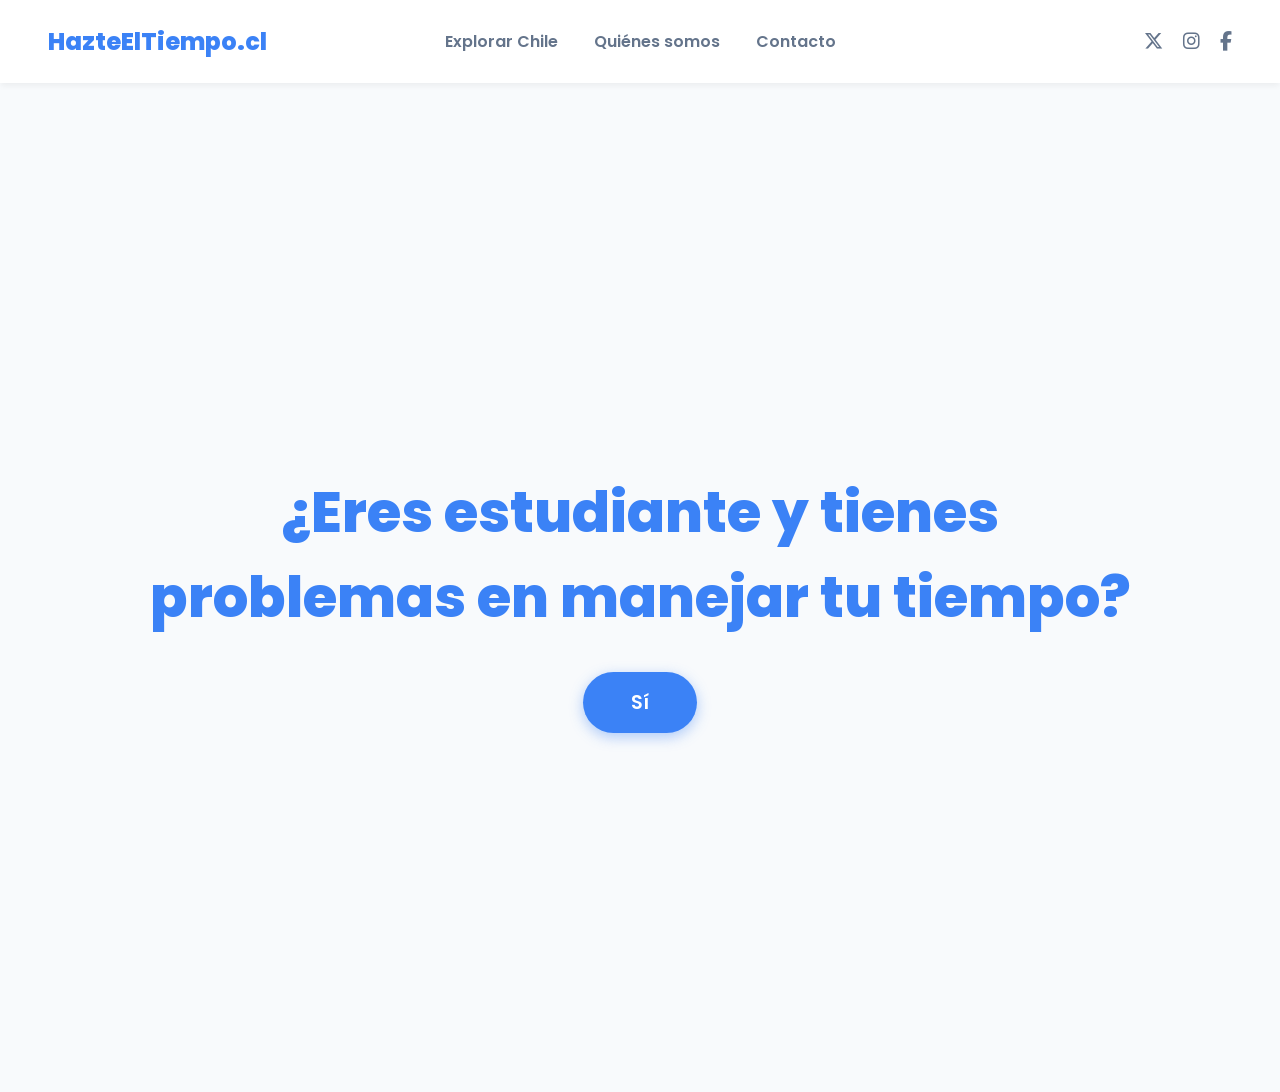
<file: respaldo/index.html>
<!DOCTYPE html>
<html lang="es">
<head>
    <meta charset="UTF-8">
    <meta name="viewport" content="width=device-width, initial-scale=1.0">
    <title>HazteElTiempo.cl</title>
    <link rel="stylesheet" href="style.css">
    <link href="https://fonts.googleapis.com/css2?family=Poppins:wght@400;600;800&display=swap" rel="stylesheet">
    <link rel="stylesheet" href="https://cdnjs.cloudflare.com/ajax/libs/font-awesome/6.4.0/css/all.min.css">
</head>
<body>

    <!-- Header -->
    <header class="header-principal">
        <div class="logo" id="logo-inicio">HazteElTiempo.cl</div>
        <nav class="navegacion">
            <a href="#" id="link-explorar">Explorar Chile</a>
            <a href="#">Quiénes somos</a>
            <a href="#">Contacto</a>
        </nav>
        <div class="redes">
            <a href="#"><i class="fa-brands fa-x-twitter"></i></a>
            <a href="#"><i class="fa-brands fa-instagram"></i></a>
            <a href="#"><i class="fa-brands fa-facebook-f"></i></a>
        </div>
    </header>

    <!-- Pantalla 1: Bienvenida -->
    <section id="pantalla-bienvenida" class="seccion-activa">
        <div class="contenedor centrado">
            <h1 class="titulo-principal">¿Eres estudiante y tienes problemas en manejar tu tiempo?</h1>
            <button id="btn-comenzar" class="boton-primario">Sí</button>
        </div>
    </section>

    <!-- Pantalla 2: Contexto -->
    <section id="pantalla-contexto" class="seccion-oculta">
        <div class="contenedor centrado">
            <h2>¿Sabías que...</h2>
            <p class="dato-impacto">un <span class="destacado">66.8%</span> de los jóvenes en Chile pasa más de 4 horas al día conectado a internet?</p>
            <p class="texto-secundario">¡Eso es más de 2 meses seguidos pegado a una pantalla al año!</p>
            
            <div class="tarjeta-info">
                <h3>Responde este breve test de solo <span class="resaltado">3 minutos</span></h3>
                <p>Te pediremos estimar tus horas diarias, nivel de cansancio y estado de ánimo. Tus datos son anónimos. Al finalizar, descubrirás maneras de mejorar tu organización y calidad de vida con datos reales.</p>
            </div>
            <button id="btn-ir-al-test" class="boton-primario">Empezar el test</button>
        </div>
    </section>

    <!-- Pantalla 3: El Test Completo -->
    <section id="pantalla-test" class="seccion-oculta">
        <div class="contenedor">
            
            <div class="progreso-test">
                <div class="circulo activo" id="dot-1">1</div>
                <div class="linea"></div>
                <div class="circulo" id="dot-2">2</div>
                <div class="linea"></div>
                <div class="circulo" id="dot-3">3</div>
            </div>

            <!-- Paso 1: Horas y Gráfico -->
            <div id="paso-1" class="paso-activo">
                <h2 class="centrado">¿Cuántas horas dedicas a cada actividad?</h2>
                <p id="alerta-horas" class="alerta oculta"><i class="fa-solid fa-triangle-exclamation"></i> ¡Llegaste al límite de 24 horas diarias!</p>
                
                <div class="layout-grafico-sliders">
                    <div class="columna-sliders">
                        <div class="grupo-slider">
                            <label style="color: var(--c-sueno)"><i class="fa-solid fa-moon"></i> Sueño: <span id="val-sueno">8</span>h</label>
                            <input type="range" id="horas-sueno" class="slider-tiempo slider-sueno" min="0" max="24" value="8" step="0.5">
                        </div>
                        <div class="grupo-slider">
                            <label style="color: var(--c-estudio)"><i class="fa-solid fa-book"></i> Clases/Estudio: <span id="val-estudio">6</span>h</label>
                            <input type="range" id="horas-estudio" class="slider-tiempo slider-estudio" min="0" max="24" value="6" step="0.5">
                        </div>
                        <div class="grupo-slider">
                            <label style="color: var(--c-trabajo)"><i class="fa-solid fa-briefcase"></i> Trabajo: <span id="val-trabajo">2</span>h</label>
                            <input type="range" id="horas-trabajo" class="slider-tiempo slider-trabajo" min="0" max="24" value="2" step="0.5">
                        </div>
                        <div class="grupo-slider">
                            <label style="color: var(--c-traslado)"><i class="fa-solid fa-bus"></i> Traslado: <span id="val-traslado">2</span>h</label>
                            <input type="range" id="horas-traslado" class="slider-tiempo slider-traslado" min="0" max="24" value="2" step="0.5">
                        </div>
                        <div class="grupo-slider">
                            <label style="color: var(--c-ocio)"><i class="fa-solid fa-gamepad"></i> Ocio/Descanso: <span id="val-ocio">2</span>h</label>
                            <input type="range" id="horas-ocio" class="slider-tiempo slider-ocio" min="0" max="24" value="2" step="0.5">
                        </div>
                        <div class="grupo-slider">
                            <label style="color: var(--c-salud)"><i class="fa-solid fa-heart-pulse"></i> Deporte/Salud: <span id="val-deporte">1</span>h</label>
                            <input type="range" id="horas-deporte" class="slider-tiempo slider-deporte" min="0" max="24" value="1" step="0.5">
                        </div>
                    </div>

                    <div class="columna-grafico">
                        <div id="reloj-dona" class="reloj-dona">
                            <div class="centro-dona">
                                <span id="total-horas-dona" class="numero-grande">20</span>
                                <span class="texto-chico">de 24h</span>
                            </div>
                        </div>
                    </div>
                </div>
                
                <button id="btn-paso-2" class="boton-secundario">Siguiente <i class="fa-solid fa-arrow-down"></i></button>
            </div>

            <!-- Paso 2: Estado de Ánimo -->
            <div id="paso-2" class="paso-oculto">
                <div class="espaciador-scroll"></div>
                <h2 class="centrado">¿Cuál suele ser tu estado de ánimo la mayoría del tiempo?</h2>
                <div class="contenedor-caritas">
                    <div class="carita" data-valor="1">😞</div>
                    <div class="carita" data-valor="2">😕</div>
                    <div class="carita" data-valor="3">😐</div>
                    <div class="carita" data-valor="4">🙂</div>
                    <div class="carita" data-valor="5">😄</div>
                </div>
                <button id="btn-paso-3" class="boton-secundario">Siguiente <i class="fa-solid fa-arrow-down"></i></button>
            </div>

            <!-- Paso 3: Batería -->
            <div id="paso-3" class="paso-oculto">
                <div class="espaciador-scroll"></div>
                <h2 class="centrado">¿Qué tan cansado sientes que terminas tu día?</h2>
                <p class="centrado">Llena la batería según tu energía sobrante (0% = Agotado, 100% = Lleno de energía)</p>
                
                <div class="contenedor-bateria">
                    <div class="bateria-cuerpo">
                        <div id="nivel-bateria" class="bateria-nivel"></div>
                    </div>
                    <div class="bateria-punta"></div>
                </div>
                <input type="range" id="slider-bateria" min="0" max="100" value="50" class="slider-bateria">
                
                <button id="btn-ver-resultados" class="boton-gigante">VER MIS RESULTADOS</button>
            </div>

        </div>
    </section>

    <!-- Pantalla 4: Carga -->
    <section id="pantalla-carga" class="seccion-oculta">
        <div class="contenedor centrado">
            <div class="spinner"></div>
            <h2 class="titulo-carga">Calculando tu panorama...</h2>
            <p id="frase-carga" class="frase-informativa">Analizando tu rutina frente a miles de estudiantes chilenos...</p>
        </div>
    </section>

    <!-- Pantalla 5: Resultados Globales -->
    <section id="pantalla-resultados" class="seccion-oculta">
        <div class="contenedor">
            <div class="resultado-global-box">
                <h2>Tu Calificación General</h2>
                <div class="nota-global" id="nota-final-global">5.2</div>
                <p class="texto-resultado" id="texto-diagnostico">En términos generales, tienes mucho por mejorar. Tu rutina actual no es sostenible a largo plazo.</p>
            </div>

            <h3 class="centrado" style="margin-top: 3rem;">Desglose por Áreas</h3>
            <p class="centrado texto-secundario">Pasa el ratón sobre cada tarjeta para entender por qué te dimos este puntaje.</p>
            
            <div class="grid-categorias">
                <!-- Tarjeta Sueño -->
                <div class="tarjeta-categoria" data-area="sueno" style="border-top: 5px solid var(--c-sueno);">
                    <div class="tarjeta-header">
                        <h4><i class="fa-solid fa-moon" style="color: var(--c-sueno)"></i> Descanso</h4>
                        <span class="nota-cat">4.0/10</span>
                    </div>
                    <div class="tarjeta-detalle">
                        <p>Dormir menos de 7 horas detiene la recuperación metabólica. Los datos de la ENS advierten que esta falta prolongada eleva el estrés y afecta la concentración.</p>
                    </div>
                </div>

                <!-- Tarjeta Estudio -->
                <div class="tarjeta-categoria" data-area="estudio" style="border-top: 5px solid var(--c-estudio);">
                    <div class="tarjeta-header">
                        <h4><i class="fa-solid fa-book" style="color: var(--c-estudio)"></i> Estudio</h4>
                        <span class="nota-cat">8.5/10</span>
                    </div>
                    <div class="tarjeta-detalle">
                        <p>Estás dentro del promedio saludable nacional (CASEN). Mantienes un volumen de estudio adecuado sin llegar a la sobrecarga extrema.</p>
                    </div>
                </div>

                <!-- Tarjeta Trabajo -->
                <div class="tarjeta-categoria" data-area="trabajo" style="border-top: 5px solid var(--c-trabajo);">
                    <div class="tarjeta-header">
                        <h4><i class="fa-solid fa-briefcase" style="color: var(--c-trabajo)"></i> Trabajo</h4>
                        <span class="nota-cat">6.0/10</span>
                    </div>
                    <div class="tarjeta-detalle">
                        <p>El trabajo remunerado quita horas críticas. Si bien aporta ingresos, debes vigilar que no erosione tus horas de descanso y salud mental.</p>
                    </div>
                </div>

                <!-- Tarjeta Traslado -->
                <div class="tarjeta-categoria" data-area="traslado" style="border-top: 5px solid var(--c-traslado);">
                    <div class="tarjeta-header">
                        <h4><i class="fa-solid fa-bus" style="color: var(--c-traslado)"></i> Traslado</h4>
                        <span class="nota-cat">5.0/10</span>
                    </div>
                    <div class="tarjeta-detalle">
                        <p>Pasas mucho tiempo viajando. Considera usar este tiempo como "Ocio activo" (escuchar música o podcasts) para reducir la percepción de pérdida de tiempo.</p>
                    </div>
                </div>

                <!-- Tarjeta Ocio -->
                <div class="tarjeta-categoria" data-area="ocio" style="border-top: 5px solid var(--c-ocio);">
                    <div class="tarjeta-header">
                        <h4><i class="fa-solid fa-gamepad" style="color: var(--c-ocio)"></i> Ocio</h4>
                        <span class="nota-cat">3.5/10</span>
                    </div>
                    <div class="tarjeta-detalle">
                        <p>Estás sacrificando tu tiempo personal. El ocio no es perder el tiempo, es una necesidad biológica para prevenir el Burnout académico.</p>
                    </div>
                </div>
                
                <!-- Tarjeta Deporte (Placeholder extra) -->
                <div class="tarjeta-categoria" data-area="deporte" style="border-top: 5px solid #ec4899;">
                    <div class="tarjeta-header">
                        <h4><i class="fa-solid fa-heart-pulse" style="color: #ec4899"></i> Deporte/Salud</h4>
                        <span class="nota-cat">2.0/10</span>
                    </div>
                    <div class="tarjeta-detalle">
                        <p>Tu nivel de actividad física es nulo. Según datos médicos, moverte al menos 20 minutos al día es el mejor protector natural contra la depresión.</p>
                    </div>
                </div>
            </div>

            <!-- Un día que te alcanza: recorrido ilustrado con scroll -->
            <div class="dia-intro">
                <h2>Un día que te alcanza</h2>
                <p>Baja para recorrer un día completo de un estudiante, de la mañana a la madrugada. A la izquierda, lo que te quita tiempo y energía; a la derecha, lo que te lo devuelve.</p>
                <div class="dia-flecha"><i class="fa-solid fa-chevron-down"></i></div>
            </div>

            <div id="dia-scroll" class="dia-scroll">
                <div class="dia-escenario">
                    <div class="dia-divisor" aria-hidden="true"></div>

                    <span class="dia-pill mal"><i class="fa-solid fa-xmark"></i> Mal hábito</span>
                    <span class="dia-pill bien"><i class="fa-solid fa-check"></i> Buen hábito</span>

                    <article id="dia-tarjeta" class="dia-tarjeta">
                        <button type="button" id="dia-plegar" class="dia-plegar" aria-expanded="true" aria-label="Plegar o desplegar la información">
                            <i class="fa-solid fa-chevron-up"></i>
                        </button>
                        <div class="dia-resumen">
                            <div id="dia-hora" class="dia-hora">23:00</div>
                            <h3 id="dia-titulo" class="dia-titulo">Antes de dormir</h3>
                            <div id="dia-dato" class="dia-dato">+59%</div>
                            <p id="dia-texto" class="dia-texto"></p>
                            <div id="dia-barras" class="dia-barras"></div>
                            <span id="dia-ejemplo" class="dia-ejemplo">Dato de ejemplo</span>
                        </div>
                        <div class="dia-detalle">
                            <div class="dia-columnas">
                                <div class="dia-col">
                                    <span class="dia-sello mal"><i class="fa-solid fa-xmark"></i></span>
                                    <h4 id="dia-mal-titulo"></h4>
                                    <ul id="dia-mal-lista"></ul>
                                </div>
                                <div class="dia-col">
                                    <span class="dia-sello bien"><i class="fa-solid fa-check"></i></span>
                                    <h4 id="dia-bien-titulo"></h4>
                                    <ul id="dia-bien-lista"></ul>
                                </div>
                            </div>
                            <p id="dia-fuente" class="dia-fuente"></p>
                        </div>
                    </article>

                    <nav id="dia-linea" class="dia-linea" aria-label="Momentos del día">
                        <div class="dia-linea-extremo"><i class="fa-solid fa-sun"></i><span>Mañana</span></div>
                        <ol id="dia-puntos"></ol>
                        <div class="dia-linea-extremo"><i class="fa-solid fa-moon"></i><span>Madrugada</span></div>
                    </nav>

                    <div id="dia-sigue" class="dia-sigue"><i class="fa-solid fa-chevron-down"></i><span>Sigue bajando</span></div>
                </div>

                <!-- Ilustraciones de fondo: una pantalla por momento, se recorren con el scroll -->
                <div id="dia-fondos" class="dia-fondos"></div>
            </div>

    <div class="cta-guia centrado">
                <h2 style="font-size: 3rem; margin-top: 4rem;">¿Y qué puedo hacer?</h2>
                <button id="btn-descubrelo" class="boton-gigante">Descúbrelo</button>
            </div>
        </div>
    </section>
<!-- Pantalla 6: Guía y Simulador -->
    <section id="pantalla-guia" class="seccion-oculta">
        <div class="contenedor">
            <h2 class="titulo-principal centrado">Tu Plan de Acción</h2>
            <p class="centrado texto-secundario">Pequeños ajustes pueden generar grandes cambios. Activa los interruptores para simular cómo mejoraría tu día.</p>

            <!-- Simulador Interactivo -->
            <div class="simulador-box">
                <div class="columna-interruptores">
                    
                    <div class="interruptor-item">
                        <div class="texto-interruptor">
                            <h4><i class="fa-solid fa-moon"></i> Duerme 1 hora más</h4>
                            <p>Restando 1h de pantalla en la noche.</p>
                        </div>
                        <label class="switch">
                            <input type="checkbox" id="toggle-sueno" class="toggle-mejora">
                            <span class="slider round"></span>
                        </label>
                    </div>

                    <div class="interruptor-item">
                        <div class="texto-interruptor">
                            <h4><i class="fa-solid fa-heart-pulse"></i> 20 min de caminata</h4>
                            <p>Usar parte del traslado o tiempo libre.</p>
                        </div>
                        <label class="switch">
                            <input type="checkbox" id="toggle-deporte" class="toggle-mejora">
                            <span class="slider round"></span>
                        </label>
                    </div>

                    <div class="interruptor-item">
                        <div class="texto-interruptor">
                            <h4><i class="fa-solid fa-book-open"></i> Bloques Pomodoro</h4>
                            <p>Estudio más eficiente, libera 30 min de ocio.</p>
                        </div>
                        <label class="switch">
                            <input type="checkbox" id="toggle-estudio" class="toggle-mejora">
                            <span class="slider round"></span>
                        </label>
                    </div>

                </div>

                <div class="columna-barras">
                    <h3>Impacto en tu Día</h3>
                    
                    <div class="barra-label">Tu día actual</div>
                    <div class="barra-apilada" id="barra-actual">
                        <!-- Se llena con JS -->
                    </div>

                    <div class="barra-label">Tu día proyectado</div>
                    <div class="barra-apilada" id="barra-proyectada">
                        <!-- Se llena con JS -->
                    </div>

                    <div class="caja-puntaje-proyectado">
                        Tu puntaje subiría a: <br>
                        <span id="nota-proyectada">5.2</span>
                    </div>
                </div>
            </div>

            <!-- Profundización y Recursos -->
            <div class="seccion-recursos">
                <h3 class="centrado">Herramientas para lograrlo</h3>
                <div class="grid-categorias">
                    
                    <div class="tarjeta-recurso">
                        <i class="fa-solid fa-podcast icono-recurso"></i>
                        <h4>Podcast: Hábitos Atómicos</h4>
                        <p>Aprende cómo pequeñas mejoras del 1% diario transforman tu vida sin requerir motivación extrema.</p>
                        <a href="#" class="link-recurso">Escuchar en Spotify <i class="fa-solid fa-external-link"></i></a>
                    </div>

                    <div class="tarjeta-recurso">
                        <i class="fa-brands fa-youtube icono-recurso"></i>
                        <h4>Técnica Pomodoro</h4>
                        <p>Un video de 5 minutos que explica cómo estudiar en bloques de 25 minutos para evitar la fatiga mental.</p>
                        <a href="#" class="link-recurso">Ver tutorial <i class="fa-solid fa-external-link"></i></a>
                    </div>

                    <div class="tarjeta-recurso">
                        <i class="fa-solid fa-brain icono-recurso"></i>
                        <h4>Salud Responde</h4>
                        <p>Si sientes que el agobio te supera, no estás solo. Habla gratis con profesionales de la salud mental.</p>
                        <a href="#" class="link-recurso">Visitar web oficial <i class="fa-solid fa-external-link"></i></a>
                    </div>

                </div>
            </div>

            <!-- Mensaje Motivacional y Footer -->
            <div class="mensaje-final centrado">
                <h3><i class="fa-solid fa-seedling"></i> Tu salud es tu recurso más valioso</h3>
                <p>Priorizar tu descanso no es perder el tiempo, es afilar el hacha. Comparte esta herramienta con ese amigo o amiga que sabes que necesita un respiro.</p>
                
                <div class="botones-compartir">
                    <button class="btn-share ws"><i class="fa-brands fa-whatsapp"></i> Compartir</button>
                    <button class="btn-share ig"><i class="fa-brands fa-instagram"></i> Etiquetar</button>
                </div>
            </div>

            <button id="btn-reiniciar" class="boton-secundario" style="margin: 4rem auto 2rem auto;">
                <i class="fa-solid fa-rotate-right"></i> Volver a hacer el test
            </button>

        </div>
    </section>

    <!-- Pantalla Explorar Chile -->
    <section id="pantalla-explorar" class="seccion-oculta">
        <div class="contenedor contenedor-explorar">
            <div class="centrado encabezado-explorar">
                <h2>¿Cómo viven los estudiantes en tu región?</h2>
                <p class="texto-secundario">Elige un tema y pincha una región del mapa</p>
                <div class="temas-explorar">
                    <button type="button" class="tema-btn activo" data-tema="sueno"><i class="fa-solid fa-moon"></i> Duermen poco</button>
                    <button type="button" class="tema-btn" data-tema="deporte"><i class="fa-solid fa-heart-pulse"></i> Hacen deporte</button>
                    <button type="button" class="tema-btn" data-tema="trabaja"><i class="fa-solid fa-briefcase"></i> Estudian y trabajan</button>
                    <button type="button" class="tema-btn" data-tema="solo"><i class="fa-solid fa-house-user"></i> Viven solos</button>
                </div>
            </div>

            <div class="layout-explorar">
                <!-- Lista de regiones -->
                <div class="lista-regiones">
                    <ul>
                    <li><button type="button" class="item-region" data-region="15"><span class="muestra-color"></span>Arica y Parinacota</button></li>
                    <li><button type="button" class="item-region" data-region="1"><span class="muestra-color"></span>Tarapacá</button></li>
                    <li><button type="button" class="item-region" data-region="2"><span class="muestra-color"></span>Antofagasta</button></li>
                    <li><button type="button" class="item-region" data-region="3"><span class="muestra-color"></span>Atacama</button></li>
                    <li><button type="button" class="item-region" data-region="4"><span class="muestra-color"></span>Coquimbo</button></li>
                    <li><button type="button" class="item-region" data-region="5"><span class="muestra-color"></span>Valparaíso</button></li>
                    <li><button type="button" class="item-region" data-region="13"><span class="muestra-color"></span>Metropolitana</button></li>
                    <li><button type="button" class="item-region" data-region="6"><span class="muestra-color"></span>O'Higgins</button></li>
                    <li><button type="button" class="item-region" data-region="7"><span class="muestra-color"></span>Maule</button></li>
                    <li><button type="button" class="item-region" data-region="16"><span class="muestra-color"></span>Ñuble</button></li>
                    <li><button type="button" class="item-region" data-region="8"><span class="muestra-color"></span>Biobío</button></li>
                    <li><button type="button" class="item-region" data-region="9"><span class="muestra-color"></span>La Araucanía</button></li>
                    <li><button type="button" class="item-region" data-region="14"><span class="muestra-color"></span>Los Ríos</button></li>
                    <li><button type="button" class="item-region" data-region="10"><span class="muestra-color"></span>Los Lagos</button></li>
                    <li><button type="button" class="item-region" data-region="11"><span class="muestra-color"></span>Aysén</button></li>
                    <li><button type="button" class="item-region" data-region="12"><span class="muestra-color"></span>Magallanes</button></li>
                    </ul>
                </div>

                <!-- Mapa -->
                <div class="columna-mapa">
                    <svg id="mapa-chile" viewBox="56 0 148 760" aria-label="Mapa de Chile por regiones">
                        <path class="region-mapa" data-region="15" tabindex="0" role="button" aria-label="Arica y Parinacota" d="M162,32.7L162.1,33.6L159.4,35.6L158,35.4L154.4,34L145.2,34.4L138.5,37.9L138.7,36.3L137,29.3L138.1,22.5L137.8,19.8L141,20L144,19L146.4,17.1L148.4,13.5L147.2,8.7L147.7,6.8L150.1,7.1L153.8,6L156.3,8.5L157.3,13.2L161.5,15.1L159.8,17.1L161.3,18.4L161.6,22.3L164,31.5L163.3,32.4Z"/>
                        <path class="region-mapa" data-region="1" tabindex="0" role="button" aria-label="Tarapacá" d="M138.5,37.9L145.2,34.4L154.4,34L158,35.4L159.4,35.6L162.1,33.6L162,32.7L163.3,32.4L169.3,39.1L173.3,41.9L167.8,48.2L170.9,50.4L170.1,54.4L167.5,56L166.8,62.4L172.3,66.1L170.2,67.8L170.1,70.7L171.4,72.1L170.4,74.4L164.4,78.7L156,80.8L151.6,85.3L149.5,82L147.7,81.1L146.7,81.5L144.9,81.5L142.5,81.3L142.2,78.8L140.2,73.3L141.1,71.6L140.1,68.8L140.1,60.3L141.2,59L141.3,53.1L140.8,47.7L139.9,43.2L138.4,39.5Z"/>
                        <path class="region-mapa" data-region="2" tabindex="0" role="button" aria-label="Antofagasta" d="M142.5,81.3L144.9,81.5L146.7,81.5L147.7,81.1L149.5,82L151.6,85.3L156,80.8L164.4,78.7L170.4,74.4L171.4,72.1L172.7,71.9L176.9,79.2L176.7,85.2L178.9,88.5L178.6,92.7L180.5,94.1L180.8,100.6L182.7,104.6L181.8,105.5L181.7,109.5L183.2,110.5L187.4,110.9L194.5,109.4L197.8,113.2L191.3,133.5L174.5,140.2L171.9,142L168.6,148L171,150.2L172.5,154.3L169.5,155.3L168.4,157.8L166.8,158L166.4,159.2L166.1,159.3L165.3,159.6L164.2,159.6L160.9,159.3L160.7,161.8L159.1,163.4L159.5,166.2L158.8,167.6L156.8,168.5L156.1,168.8L153.8,169.1L151.4,170.5L144.4,169.3L141.4,170.7L137.4,169.3L131.9,172.5L131.1,172.6L131.6,171.2L129.7,167.9L131.5,164.3L131.3,162.1L134.8,159.1L135.1,155.4L133.8,153.6L134.6,151.5L132.6,146.4L133.4,136.8L134,135.4L133.6,129.2L136,124.3L134.5,121.5L132.3,122.2L132.7,113.9L135.9,113.9L137.9,110.5L137.5,108.4L139.1,95.9L140.7,89.6L140.6,85.7Z"/>
                        <path class="region-mapa" data-region="3" tabindex="0" role="button" aria-label="Atacama" d="M131.1,172.6L131.9,172.5L137.4,169.3L141.4,170.7L144.4,169.3L151.4,170.5L153.8,169.1L156.1,168.8L156.8,168.5L158.8,167.6L159.5,166.2L159.1,163.4L160.7,161.8L160.9,159.3L164.2,159.6L165.3,159.6L166.1,159.3L166.4,159.2L166.8,158L168.4,157.8L168,160.8L169.9,165.9L171.4,175.3L168.2,177.4L167.6,181.4L173.2,189.9L169.2,194L164,193.3L162.9,194.5L162,199.2L159.1,203.5L157.7,209.1L155.7,210.3L154.5,213.5L151.9,214.5L148.3,220.8L147,224.3L147.6,226.1L146.3,228.6L145.9,233.1L143.1,234.3L141.9,237L143,240.4L139.3,240.9L137.1,237.9L134.3,238L134.2,235.2L132.8,231.4L129.8,231.6L128.5,233.2L125.5,233.9L124.9,236.7L121.9,236.1L121.6,234.1L117.9,234.1L116,228.8L118.5,226.4L120.2,223.2L122.4,215.3L121.9,212.8L123.7,206.4L126.8,203.3L127,200.6L125.6,198.4L125.5,194.4L128.8,190.9L128,188.6L130.7,182.6L130.4,179Z"/>
                        <path class="region-mapa" data-region="4" tabindex="0" role="button" aria-label="Coquimbo" d="M117.9,234.1L121.6,234.1L121.9,236.1L124.9,236.7L125.5,233.9L128.5,233.2L129.8,231.6L132.8,231.4L134.2,235.2L134.3,238L137.1,237.9L139.3,240.9L143,240.4L143.2,243.5L144.3,244.9L143.6,250.7L145.4,253.2L144,254.6L143.8,257.2L138.7,259.9L136.5,268.5L136.5,270.8L135.1,273.2L133.1,273.6L132.3,281.7L134,283.7L134.1,286.5L137.1,287.3L138.3,288.8L136.9,290.6L136.4,295L135.8,294.6L134.8,295.2L134.1,293L131,292.3L130.8,290.7L130.2,290.8L129.4,290L129.4,290L126.2,291.2L125.9,290.5L124.4,290.2L124.5,290.7L124.5,291L124.5,291.1L122.4,292.8L122.2,292.9L121.3,292.1L119.4,293.6L116.7,293.2L116,293.1L116.6,285.1L115.3,281.6L115.5,279.8L113.8,273.2L114.1,269.4L112.9,264.3L113.5,257L116.6,255.5L120,249.2L119.1,245.3L119.9,239.3L119.4,237.3L117,235.4Z"/>
                        <path class="region-mapa" data-region="5" tabindex="0" role="button" aria-label="Valparaíso" d="M116,293.1L116.7,293.2L119.4,293.6L121.3,292.1L122.2,292.9L122.4,292.8L124.5,291.1L124.5,291L124.5,290.7L124.4,290.2L125.9,290.5L126.2,291.2L129.4,290L129.4,290L130.2,290.8L130.8,290.7L131,292.3L134.1,293L134.8,295.2L135.8,294.6L136.4,295L138,296L137.8,298.1L139.6,300.2L139.2,304L141.8,307.4L141.1,309.7L139,311.6L138.3,311.5L137.4,312.8L137.2,312.4L136.7,311.7L136.5,311.5L135.4,311.4L134.6,309.8L134.5,309.8L133.2,311.1L131.7,308.3L129.9,308.5L127.7,307.8L126.1,308.8L124.8,308.9L125,310.3L125,310.3L124.6,310.9L125.1,313.2L121.5,313.9L121.4,316.6L119.4,317.5L119.5,321.3L117.9,322.7L118,324.9L116.1,324.4L116,326.5L114.4,327.3L113.6,327.9L113.5,328.1L112.8,327.5L112.8,327.5L112.4,327.7L111.8,327.2L111.3,327.5L111.4,327.2L112,324.6L114.2,323.3L115.1,320L113.4,317.7L114.3,315.3L113.4,313.3L114.1,311.3L116.7,307.6L116,305.6L117.9,302.2L117.1,299.9L118.3,297.4Z"/>
                        <path class="region-mapa" data-region="13" tabindex="0" role="button" aria-label="Metropolitana" d="M113.5,328.1L113.6,327.9L114.4,327.3L116,326.5L116.1,324.4L118,324.9L117.9,322.7L119.5,321.3L119.4,317.5L121.4,316.6L121.5,313.9L125.1,313.2L124.6,310.9L125,310.3L125,310.3L124.8,308.9L126.1,308.8L127.7,307.8L129.9,308.5L131.7,308.3L133.2,311.1L134.5,309.8L134.6,309.8L135.4,311.4L136.5,311.5L136.7,311.7L137.2,312.4L137.4,312.8L138.3,311.5L139,311.6L141.5,315.7L142.9,314.6L145.3,316.4L143.6,320.1L143,324.6L144.3,329.4L143.4,331.7L144.5,334L140.8,334.7L140.3,333.3L139.9,333.1L138.7,332.2L135.3,326.7L134.2,326.1L133.2,326.3L133,326.8L131.6,326.9L129.8,327.1L126.5,331.9L123.9,332.6L122,332.1L120.1,329.6L117.7,329.3L115.8,328.8L115.5,329.7L113.4,328.3Z"/>
                        <path class="region-mapa" data-region="6" tabindex="0" role="button" aria-label="O'Higgins" d="M111.4,327.2L111.3,327.5L111.8,327.2L112.4,327.7L112.8,327.5L112.8,327.5L113.5,328.1L113.4,328.3L115.5,329.7L115.8,328.8L117.7,329.3L120.1,329.6L122,332.1L123.9,332.6L126.5,331.9L129.8,327.1L131.6,326.9L133,326.8L133.2,326.3L134.2,326.1L135.3,326.7L138.7,332.2L139.9,333.1L140.3,333.3L140.8,334.7L141.2,336.8L137.7,341.1L137.2,344.8L135.3,348.8L134.5,348.4L131.2,348.5L128.8,345.9L125.7,346.2L123.5,345.3L122.9,344.5L121.6,345.5L120.5,344.6L117.5,346.8L114.3,345.9L113.6,347.5L112.2,345.4L111.8,345.6L110.3,345.1L109.2,343.8L108.8,343.3L108.5,342.8L108.1,342.7L108.3,338.3L109.2,335L108.6,331.7Z"/>
                        <path class="region-mapa" data-region="7" tabindex="0" role="button" aria-label="Maule" d="M124.5,377.8L124.1,377.4L124.1,376L121.5,377.5L120.7,377.3L119.8,378.9L119.7,379.1L119.5,378.5L117.6,376.6L113.9,375.4L112.2,373.5L106.9,373.4L103.8,372.6L103.5,372L103.1,371.9L101.2,371.4L101.1,371.4L101.3,370L99.8,370.2L98.8,368.9L98.7,369.6L98.2,369L98.1,369L96.8,369L96.6,368.2L100,364.6L98.8,360.8L101.2,358L102.8,353.2L105.6,351L106,346.8L108.1,342.7L108.5,342.8L108.8,343.3L109.2,343.8L110.3,345.1L111.8,345.6L112.2,345.4L113.6,347.5L114.3,345.9L117.5,346.8L120.5,344.6L121.6,345.5L122.9,344.5L123.5,345.3L125.7,346.2L128.8,345.9L131.2,348.5L134.5,348.4L135.3,348.8L135.1,352.1L132.7,352.5L134.2,355L134.3,361.4L136,364.8L134.3,366L134.3,371.5L132.5,371.3L129.7,373.8L130.2,376.1L125.5,378.3Z"/>
                        <path class="region-mapa" data-region="16" tabindex="0" role="button" aria-label="Ñuble" d="M123.5,390.3L120.8,390.3L117,388.2L116.2,390.8L112.5,390.3L110.9,391.8L107.5,391.8L105.2,392.1L105.1,392.1L105.2,390.1L106.4,389.2L106.3,389.1L104.2,387.9L103.2,386.5L102.2,386.5L101.6,386.3L101.3,386.4L101.2,387.1L99.9,383.1L96.6,380.6L96.4,377.8L96.1,370.5L96.8,369L98.1,369L98.2,369L98.7,369.6L98.8,368.9L99.8,370.2L101.3,370L101.1,371.4L101.2,371.4L103.1,371.9L103.5,372L103.8,372.6L106.9,373.4L112.2,373.5L113.9,375.4L117.6,376.6L119.5,378.5L119.7,379.1L119.8,378.9L120.7,377.3L121.5,377.5L124.1,376L124.1,377.4L124.5,377.8L123.3,381.8L122.4,388.1Z"/>
                        <path class="region-mapa" data-region="8" tabindex="0" role="button" aria-label="Biobío" d="M123.7,409.6L120.7,410L114.1,413.1L114.2,409.5L111.4,409.4L108.8,408.2L105.7,405.6L103.2,404.9L101.7,401L99.9,401.4L99.6,401.5L99.2,400.6L98.1,400.7L95.7,400.4L94.6,400.7L92.7,400.7L92.6,401.8L91.9,402.1L92.3,402.8L93.5,402.7L93.5,404.4L93.2,405.1L92.1,407.4L91.1,408L91.1,408.2L90.9,409.1L92.8,410.1L92.9,411.7L92,411.8L91.9,412.5L90.7,413.6L89.4,414.7L88.9,415.5L88.9,415.5L89.4,415.7L89.4,416.4L90,417.9L88.3,416.2L86,416L87,410L85.6,406.1L83.5,402.9L83.3,400.6L84.5,397.8L83.5,392.7L89.4,393L91.4,389.7L90.6,388.5L91.8,383L93.6,383.2L95,377.5L96.4,377.8L96.6,380.6L99.9,383.1L101.2,387.1L101.3,386.4L101.6,386.3L102.2,386.5L103.2,386.5L104.2,387.9L106.3,389.1L106.4,389.2L105.2,390.1L105.1,392.1L105.2,392.1L107.5,391.8L110.9,391.8L112.5,390.3L116.2,390.8L117,388.2L120.8,390.3L123.5,390.3L121.6,393.5L123.2,397.8L121.8,401.7L123.1,404.3Z"/>
                        <path class="region-mapa" data-region="9" tabindex="0" role="button" aria-label="La Araucanía" d="M114.7,438.8L114.3,437.5L113.5,437.6L111.9,436.2L111,435.9L108.1,437.7L106.5,436.9L104.6,437.7L101.7,436.3L99.8,436.8L96.8,435.7L96.2,436.4L96.1,435.4L97.1,434.1L96.6,433.5L96.6,433.5L95.4,434.1L92.2,436.1L90.9,435.7L91.1,433L89.5,427.8L86.8,421.3L86.2,417.9L88.3,416.2L90,417.9L89.4,416.4L89.4,415.7L88.9,415.5L88.9,415.5L89.4,414.7L90.7,413.6L91.9,412.5L92,411.8L92.9,411.7L92.8,410.1L90.9,409.1L91.1,408.2L91.1,408L92.1,407.4L93.2,405.1L93.5,404.4L93.5,402.7L92.3,402.8L91.9,402.1L92.6,401.8L92.7,400.7L94.6,400.7L95.7,400.4L98.1,400.7L99.2,400.6L99.6,401.5L99.9,401.4L101.7,401L103.2,404.9L105.7,405.6L108.8,408.2L111.4,409.4L114.2,409.5L114.1,413.1L120.7,410L123.7,409.6L125.1,411.2L125.3,416.3L127.5,418.5L126.2,422.9L123.6,422.7L118.4,426.2L119.3,433.1L118.1,434.9L117.4,440.1Z"/>
                        <path class="region-mapa" data-region="14" tabindex="0" role="button" aria-label="Los Ríos" d="M111.8,458.5L111.5,458.9L110.5,459.8L109.3,459.8L108.6,460.4L107.1,460.6L103.6,460.3L101,460.9L98.4,459.3L96.4,456.2L93.8,454.4L88.9,454.4L88.1,453.1L86,453.8L84.9,453.3L84.5,452.6L84.4,452.6L85.1,450.5L84.6,447.1L88.8,445.3L88.6,441.7L90.8,438.6L90.9,435.7L92.2,436.1L95.4,434.1L96.6,433.5L96.6,433.5L97.1,434.1L96.1,435.4L96.2,436.4L96.8,435.7L99.8,436.8L101.7,436.3L104.6,437.7L106.5,436.9L108.1,437.7L111,435.9L111.9,436.2L113.5,437.6L114.3,437.5L114.7,438.8L114.3,441.9L116.1,445.5L114.5,449.6L112.6,451.6L115.2,454.5L112.7,455.6Z"/>
                        <path class="region-mapa" data-region="10" tabindex="0" role="button" aria-label="Los Lagos" d="M99.1,519.6L99.1,519.7L98.6,521.3L98.1,521.2L97.5,520.5L97.3,520.5L96.3,520.9L97.3,519.2L95.1,516L95.5,513.1L98.2,511.3L97.5,509.3L100.3,504.9L98.5,503.4L98.2,499.2L99.7,491.4L103.6,489.7L102.6,487.7L100.3,487.5L97.5,485.3L100.8,481.6L100.5,479.4L98.1,476.8L96.4,476.6L94.1,479L95.1,481.2L93.3,482.9L89.7,482.5L88.6,483.2L85,482L86,479.4L82.9,476.8L83.2,474.2L81.2,467.4L82.7,461.1L84.4,458.8L83.7,453.5L84.4,452.6L84.5,452.6L84.9,453.3L86,453.8L88.1,453.1L88.9,454.4L93.8,454.4L96.4,456.2L98.4,459.3L101,460.9L103.6,460.3L107.1,460.6L108.6,460.4L109.3,459.8L110.5,459.8L111.5,458.9L111.8,458.5L110.7,461.5L112.3,464.7L111.6,466.7L112.9,468.2L111.9,470.2L112.7,472.4L112,479L114,482.5L113.4,486L114.5,488.9L112.3,489.8L107.9,489.6L108.6,494.3L110.4,496.4L108.2,502.5L111.6,508.5L114.1,509.7L114.5,512.6L112.1,512.8L112.5,517.3L116.8,519.3L114.3,522L115.8,525L113.9,527.2L113.4,526.3L113.6,525.3L112.9,524.7L112.1,525L111.3,524.7L111.3,524.7L111.4,525.3L111.2,525.5L111.1,525.5L110.2,524.9L108.1,523.1L106.9,522.9L107.4,522.4L106,519.8L104,521L99.9,521.8L99.3,519.2ZM82.7,483.1L84.1,484.9L87,483.2L88.1,486.6L89.7,488.6L90.7,493.8L88,493.8L86.2,494.9L86.7,498L84.6,499.4L89.1,502.8L88.4,506.4L89.4,509.5L87.2,509.3L84.8,513.2L83.1,514.4L77.8,513.8L76.2,512.5L77.2,508.8L78.6,507.8L79.5,504.4L79.8,500.2L78.6,497.7L78.8,492.8L80.7,488.8L80.2,484.3Z"/>
                        <path class="region-mapa" data-region="11" tabindex="0" role="button" aria-label="Aysén" d="M68.8,616.1L69.8,617.5L67,620L65.6,619.4L65.1,615.8ZM79.7,613.3L82.8,615.1L81.3,616.5ZM76.5,608.3L78.6,612.7L78.9,619.6L73.4,617.4L73.2,615.7L75.8,613.6ZM70.2,607.7L72.7,607.9L76,609.4L75,612.9L73,615L70.6,610.8ZM68.2,606.4L72.5,615.6L72.8,618L70.7,620L68.9,614L67.2,612.2L65.4,608.4ZM72.4,603.7L73,604.4L72.6,605.1L73.2,605.7L75.5,606.5L74.6,607.8L71.2,607.4L70.8,604.9ZM74.2,602L75.3,602.4L75.3,606L72.9,605.2L73.1,603.8ZM84.9,603.2L82,605.1L79.2,603.7L82.9,601.4ZM90.3,563.3L92.7,564.4L91.9,567.2L89.5,570.5L88.9,565.6ZM88,562.3L88.7,566.7L85.3,566L85.7,563.4ZM83.9,557.1L85.7,558.6L85.4,560.5L83.3,560.9L82.6,558.5ZM78.2,555.6L80,556.4L81.3,559.1L78.8,562L77,558.9ZM83.1,555L86.7,555.6L85.9,557.8L82.2,556.4ZM88.1,555L89.5,555.2L89.8,559.1L86.6,559.6ZM86.8,553.5L83.8,553.8L81.2,551.7L81.8,551.1L83.1,550.6L83.7,551.8L86.1,551.4ZM85.9,546.2L87.3,547.5L87.9,550.2L83.8,551.6L83.2,550.6L82.6,550L80.4,550L80.8,547.3L82.8,547.5ZM81.5,538.6L83.4,540.8L79.8,542.9L78.4,542.3L77.3,539.3ZM87.1,537.3L88.7,538.9L86.7,541.6L85.3,539.6ZM78.6,534.7L80,536.2L75.6,537.3L75.6,535.5ZM97.3,533.6L98.3,535.2L101.3,537L99.6,540.8L96.5,543.8L93.5,544.9L91.6,542.6L91,539.2ZM93.3,529.7L96,523.4L98.4,522.2L99.2,522.5L99.1,519.6L99.3,519.2L99.9,521.8L104,521L106,519.8L107.4,522.4L106.9,522.9L108.1,523.1L110.2,524.9L111.1,525.5L111.2,525.5L111.4,525.3L111.3,524.7L111.3,524.7L112.1,525L112.9,524.7L113.6,525.3L113.4,526.3L113.9,527.2L114,532.7L115.6,534.2L119.6,533.7L123.2,535.4L122.2,537.8L122.2,540.9L121,542.1L118.5,540.6L115.8,541.7L111,541.6L110.1,542.9L112.8,545L117.2,545.4L118.3,548.6L120.4,550.5L120.2,552.3L117.7,553.5L118.6,555.6L114.6,556.8L114,560L116.6,564.5L114.4,569.5L116.3,579L112.5,582.2L112.2,586.8L113.5,587.9L111.7,591.1L110,591.8L106.2,598.4L104.9,603.9L106,606.3L107.9,607.8L108.9,611.4L104.3,614.8L105.2,620.8L101.8,624.3L100.2,623.7L97.5,629.2L86.2,619.6L83.9,619.3L82.9,620L81.3,617.4L85.7,613.3L80.8,609.6L77.5,606L79,604.5L81.7,605.8L84.5,605.1L86.7,606.4L90.9,605.5L89.5,600.7L87,602.3L85,601.1L81.2,601.5L79.6,600.5L76.2,600L79,595.3L79.1,593.2L83.9,585.7L80.2,581.2L75.6,582.7L71.5,581.5L70.3,579.2L66.7,579.6L66.4,581.3L67.8,584.8L65.3,586.3L63.4,584.7L62.2,581.5L64,577.6L66.5,576.9L66.6,575L71.6,571.4L72.1,569.1L69.6,568.1L69.1,564.5L71.7,564.6L73.9,563.1L76.9,563.6L79.2,562.4L82.8,562.6L84.8,566.9L84.8,569.1L86,568.9L87.9,570.7L87.5,573.3L85.4,576.8L87,577.5L88.1,574.3L90.1,572L93.3,564L89.8,561.7L90.6,555.5L94.4,550.9L92.2,547.6L92.2,545.4L95.8,545.2L100.6,541.1L101.3,541.5L101.6,536.4L97.1,532L94.2,531.4ZM99.1,519.7L98.9,521.8L96,521.2L96.1,521.1L96.3,520.9L97.3,520.5L97.5,520.5L98.1,521.2L98.6,521.3Z"/>
                        <path class="region-mapa" data-region="12" tabindex="0" role="button" aria-label="Magallanes" d="M153.2,741.9L155.2,745L153,745.6L156.7,749L154.4,749.5L156.1,754L153.1,752.5L148.3,752.3L148,748.8L145,748.1L144.5,752.3L138.6,749.8L137.3,744.8L143.4,743.7L144.5,743.2L149.8,743ZM131.4,741.9L133,745.5L126.4,743.9ZM159.3,741.5L162.3,742.6L166.7,742.5L168.1,743.2L169.6,747.2L166.8,750.5L163.1,749.3L159.7,747.3L157.5,748L157,743.4ZM140.1,740.7L144.4,742L144.5,743L142.1,743.8L137.1,744.3L137.1,741.3ZM118.2,721.9L125,725L125.4,728.6L123.4,731L117.3,727.8ZM114.4,720.2L117.5,721.7L116.4,728.5L112.1,727.5L107.5,729.3L107.6,726.9L109.6,724.5L110.1,721.7L112.7,722.2ZM131.2,714.6L131.1,716.7L132.8,723.6L130.7,725.9L133.8,727.5L133.5,728.8L128.7,727.1L126.9,725.6L126.1,720.8L128.4,718.8L128.4,717.2ZM101.1,711.2L108.9,716.2L111.7,719.1L109.3,720.4L109.6,724L107.1,725.5L105.6,725.2L101.3,721.7L103.3,718.2L101.3,715.2L99,713.8ZM81,699L84.2,701.1L85.1,703.2L89,703.7L97.1,707.7L96.7,710.1L94.3,708.8L91.3,706L85.8,706.9L80.8,700.6ZM98.1,698.6L95.1,698L93.7,690.2L94.3,687.1L96.5,688.6L101.3,685.1L102.9,682.8L105.3,682.2L102.9,679.3L99.5,678.1L101.1,681.8L99.2,682.9L99.3,685.7L96.3,686.8L93.9,684.7L92.9,681.7L90.7,678.6L90,675.5L88.7,674.2L89.5,672L91.7,670.4L86.5,668.4L84.8,663.9L85.6,662.5L88.3,662.5L92.1,657.4L90.4,655.3L89.9,660.3L87.4,661.9L85.7,659.6L82.9,653.3L78.3,649.5L82.5,644.8L82.9,638.3L84.6,636.1L81.6,633.3L82.1,631.9L80.9,626.8L82,623.8L80.9,621.7L81.8,620.5L84,619.6L86.4,619.8L97.5,629.2L98.7,634.1L96.8,638.2L93.4,641.2L92.6,643.9L94.2,645L93.2,647.9L95.3,650.7L95.9,656L100.1,659.7L103.4,656.7L106.4,656.4L109,657.5L108.2,659.3L109.5,661.8L109.4,664.8L107.6,666.3L109.4,669.8L108.6,674.5L109.2,678L111.4,678.8L113.5,681.3L113.9,683.8L137.2,683.9L143.4,686.9L143.3,691.6L141,694.5L138.8,693.5L130.7,698.1L127.2,698.7L127.2,703.6L125.8,707.4L125.2,711.1L125.9,715L125.4,718.9L121.6,721.1L117.3,719.4L114.3,717.3L112.1,717L109.3,714.3L107.7,711.5L109.6,708.6L116.3,707.6L120.8,705.9L123.7,701.7L123,699.7L120.6,699.6L120.5,698L118.4,694.9L117.4,695.2L111.2,694.1L108.9,695.4L108,697.2L105.1,697.4L102.8,700.1L102.2,700.1L101.1,700.8L101,701.1L101.9,701.9L101.6,702.7L102,703.8L101.5,705.3L99.8,706.1L96,704.4L97.5,703L96.6,699.9ZM119.5,696.7L120.3,698L119.3,700.3L114.9,703.6L112.9,706.1L108.3,708.7L106.9,711.1L106.8,714.3L98.4,707.4L101.3,707.1L102.3,703.8L101.7,702.6L102.4,702.2L101.1,700.9L102.4,700.7L105,698.2L108,700.1L110.7,697.7L117.1,697.5ZM92.3,692.6L92.6,697.1L90.4,699.3L88.7,696.2ZM128.4,730.1L126.5,728.2L127,726L130.8,728.8L134.2,729.9L135.6,728.2L141,730.5L142.8,730.2L145.7,732.3L146.3,730.7L137.7,726.3L136.1,724.3L134.7,719.9L135.1,718.2L137.8,716.6L140.6,716.3L144.9,713.2L144.2,710.7L138.1,711L134.3,712.9L131.4,709.5L132,703.7L134,704.7L135.9,702.1L133.9,700.8L135.3,698.2L137.9,700.5L140.6,698.7L141.8,694.7L144.5,693.3L147.4,697.8L151.4,695.6L153.7,697.2L152.2,741.2L146.8,742.5L145.1,741.5L139,739.7L134.5,740.4L129.6,738.7L126.7,739.4L124.4,736.2L119.4,736.7L118.2,735.1L114.7,736L113.4,733.4L116.7,731L118.2,732.9L121,730.4L125.1,732.2L126.4,729.8ZM87.6,675.3L89.6,680L87.4,680.3ZM80.5,668.9L81.7,672.1L76.7,673.4L76.1,672.1L78.2,669.4ZM71,661.4L68.7,659.2L70.2,655.1L73.1,657ZM79.7,659.4L82.5,661L83.1,662.8L80.3,666.7L76.9,666.3L78.1,663.4L79.5,663.3L79.8,663.1L80.1,661.1ZM77.3,658.5L79.8,661.5L79.2,663.3L77.5,662.9L75.9,661.2ZM84.8,661.9L80.8,659.1L81.6,654.7L85.5,659.9ZM70.6,645.8L72.6,646.1L73.7,648.3L77.2,648.4L72.6,653.4L68.7,652.2L69.1,646.5ZM67.2,640.2L68.4,637.9L70.5,639.5L72.2,642.6L66.6,642.6ZM72.8,626L75.7,627.4L75.3,631.5L72.9,629.1ZM66,629.4L68.9,625.3L70.4,627.6ZM70.1,621.6L72.7,623L73.4,624.6L70.7,627.3L69.1,624.5L67.6,627L65.4,624.9L66,622.5ZM70.8,638.3L68.9,635.8L68,631.8L70.1,630.6L73.3,630.7L75.4,631.9L76.4,627.4L74.6,625.7L73.1,621.4L77.1,618.9L78.7,620.4L79.9,619.7L80.5,626L81.5,631.5L80.5,635.8L81.8,639L81.8,643.4L79.1,646.6L76.1,646.2L74,642.9L72.6,642.9Z"/>
                    </svg>
                    <div id="tooltip-mapa" class="tooltip-mapa oculta-tooltip"></div>
                    <div class="leyenda-mapa">
                        <span>Menos</span>
                        <div class="leyenda-barra"></div>
                        <span>Más</span>
                    </div>
                </div>

                <!-- Tarjeta de detalle -->
                <div class="tarjeta-region">
                    <span class="etiqueta-ejemplo">Datos de ejemplo</span>
                    <h3 id="nombre-region">Biobío</h3>
                    <p class="dato-estudiantes"><span id="total-estudiantes">0</span> estudiantes de educación superior</p>
                    <div id="filas-indicadores"></div>
                    <p class="fuentes-region">Fuentes: CASEN 2022, ENUT 2023, ENJUV 2022</p>
                    <button type="button" id="btn-explorar-test" class="boton-primario">Compárate con tu región · Hacer el test</button>
                </div>
            </div>
        </div>
    </section>

    <script src="https://code.jquery.com/jquery-3.6.0.min.js"></script>
    <script src="main.js"></script>
</body>
</html>
</file>
<file: respaldo/style.css>
:root {
    --bg-color: #f8fafc; 
    --text-main: #1e293b;
    --text-light: #64748b;
    --accent-blue: #3b82f6; 
    --accent-coral: #ff4757; 
    --accent-purple: #8b5cf6;
    --success-green: #2ed573;
    --bg-card: #ffffff;
    
    /* Colores Específicos de Categorías */
    --c-sueno: #818cf8;    /* Indigo claro */
    --c-estudio: #fbbf24;  /* Amarillo */
    --c-trabajo: #f43f5e;  /* Rojo/Rosa */
    --c-traslado: #2dd4bf; /* Verde agua */
    --c-ocio: #fb923c;     /* Naranja */
}

body {
    margin: 0; padding: 0;
    font-family: 'Poppins', sans-serif;
    background-color: var(--bg-color);
    color: var(--text-main);
    overflow-x: hidden;
}

/* Header */
.header-principal {
    display: grid;
    grid-template-columns: 1fr auto 1fr;
    align-items: center;
    padding: 1.5rem 3rem; background-color: var(--bg-card);
    box-shadow: 0 4px 6px -1px rgba(0,0,0,0.05);
    position: fixed; top: 0; width: 100%; box-sizing: border-box; z-index: 100;
}
.redes { justify-self: end; }
.logo { font-size: 1.5rem; font-weight: 800; color: var(--accent-blue); cursor: pointer; }
.navegacion a { margin: 0 1rem; text-decoration: none; color: var(--text-light); font-weight: 600; transition: color 0.2s; }
.navegacion a:hover, .navegacion a.activo { color: var(--accent-blue); }
.redes a { color: var(--text-light); font-size: 1.2rem; margin-left: 1rem; }
.redes a:hover { color: var(--accent-purple); }

/* Layouts Generales */
.contenedor {
    max-width: 1000px; margin: 0 auto;
    padding: 8rem 2rem 4rem 2rem;
    min-height: 100vh; display: flex; flex-direction: column; justify-content: center;
}
.centrado { text-align: center; align-items: center; }
.espaciador-scroll { height: 100px; } /* Da aire para el scroll suave */

h2 { font-size: 2.2rem; color: var(--accent-purple); margin-bottom: 1.5rem;}
.titulo-principal { font-size: 3.5rem; font-weight: 800; color: var(--accent-blue); margin-bottom: 2rem; }
.dato-impacto { font-size: 2rem; font-weight: 600; }
.destacado { color: var(--accent-coral); font-size: 3.5rem; }
.resaltado { color: var(--accent-blue); font-weight: 800; }
.texto-secundario { color: var(--text-light); }

.tarjeta-info { background: var(--bg-card); padding: 2rem; border-radius: 16px; box-shadow: 0 10px 15px -3px rgba(0,0,0,0.1); margin: 2rem 0; }

/* Botones */
button { font-family: 'Poppins', sans-serif; font-size: 1.2rem; font-weight: 600; padding: 1rem 3rem; border: none; border-radius: 50px; cursor: pointer; transition: all 0.3s ease; display: block; margin: 0 auto; }
.boton-primario { background-color: var(--accent-blue); color: white; box-shadow: 0 4px 14px rgba(59, 130, 246, 0.4); }
.boton-primario:hover { transform: translateY(-3px); background-color: #2563eb; }
.boton-secundario { background: transparent; border: 2px solid var(--accent-purple); color: var(--accent-purple); margin-top: 2rem; }
.boton-secundario:hover { background: var(--accent-purple); color: white; }
.boton-gigante { background: var(--accent-coral); color: white; font-size: 1.5rem; padding: 1.5rem 4rem; margin-top: 3rem; animation: pulsar 2s infinite; }
@keyframes pulsar { 0% { transform: scale(1); } 50% { transform: scale(1.05); } 100% { transform: scale(1); } }

/* Sliders y Gráfico Dona */
.layout-grafico-sliders { display: flex; align-items: center; justify-content: space-between; gap: 2rem; margin-top: 2rem; }
.columna-sliders { flex: 1; }
.columna-grafico { flex: 1; display: flex; justify-content: center; }

.grupo-slider { margin-bottom: 1.5rem; font-weight: 600; }
.slider-tiempo { width: 100%; cursor: pointer; height: 8px; border-radius: 5px; outline: none; transition: 0.2s; }
.slider-sueno { accent-color: var(--c-sueno); }
.slider-estudio { accent-color: var(--c-estudio); }
.slider-trabajo { accent-color: var(--c-trabajo); }
.slider-traslado { accent-color: var(--c-traslado); }
.slider-ocio { accent-color: var(--c-ocio); }

/* El Reloj CSS Magic */
.reloj-dona {
    width: 250px; height: 250px; border-radius: 50%;
    /* El background se inyecta vía JS con conic-gradient */
    background: conic-gradient(#e2e8f0 0deg 360deg); 
    display: flex; align-items: center; justify-content: center;
    box-shadow: 0 10px 25px rgba(0,0,0,0.1);
    transition: background 0.3s ease;
}
.centro-dona {
    width: 180px; height: 180px; background: var(--bg-color);
    border-radius: 50%; display: flex; flex-direction: column;
    align-items: center; justify-content: center;
}
.numero-grande { font-size: 3rem; font-weight: 800; color: var(--text-main); line-height: 1; }

.alerta { color: var(--accent-coral); font-weight: 800; margin-bottom: 1rem; text-align: center; }
.oculta { opacity: 0; pointer-events: none; height: 0; margin: 0; }

/* Progreso, Caritas y Batería (Igual que antes pero optimizado) */
.progreso-test { display: flex; justify-content: center; align-items: center; margin-bottom: 3rem; }
.circulo { width: 40px; height: 40px; border-radius: 50%; background: #e2e8f0; color: var(--text-light); display: flex; justify-content: center; align-items: center; font-weight: 800; }
.circulo.activo { background: var(--accent-blue); color: white; transform: scale(1.1); }
.linea { width: 50px; height: 4px; background: #e2e8f0; margin: 0 10px; }

.contenedor-caritas { display: flex; justify-content: center; gap: 1.5rem; margin: 3rem 0; }
.carita { font-size: 4rem; cursor: pointer; filter: grayscale(100%); opacity: 0.5; transition: 0.2s; }
.carita:hover, .carita.seleccionada { transform: scale(1.2); filter: grayscale(0%); opacity: 1; }

.contenedor-bateria { display: flex; align-items: center; justify-content: center; margin: 2rem 0; }
.bateria-cuerpo { width: 150px; height: 60px; border: 4px solid var(--text-main); border-radius: 8px; padding: 3px; }
.bateria-nivel { height: 100%; width: 50%; background: #fbbf24; border-radius: 4px; transition: 0.3s; }
.bateria-punta { width: 10px; height: 30px; background: var(--text-main); border-radius: 0 4px 4px 0; }
.slider-bateria { width: 200px; display: block; margin: 0 auto; }

/* Resultados Globales y Tarjetas Expandibles */
.resultado-global-box { text-align: center; background: white; padding: 3rem; border-radius: 20px; box-shadow: 0 10px 30px rgba(0,0,0,0.05); }
.nota-global { font-size: 6rem; font-weight: 800; color: var(--accent-coral); line-height: 1; margin: 1rem 0; }
.texto-resultado { font-size: 1.5rem; font-weight: 600; color: var(--text-light); }

.grid-categorias { display: grid; grid-template-columns: repeat(auto-fit, minmax(280px, 1fr)); gap: 1.5rem; margin-top: 2rem; }
.tarjeta-categoria { 
    background: white; border-radius: 12px; padding: 1.5rem;
    height: 80px; overflow: hidden; /* Oculta el detalle por defecto */
    transition: all 0.4s cubic-bezier(0.4, 0, 0.2, 1);
    box-shadow: 0 4px 6px rgba(0,0,0,0.05);
    cursor: pointer;
}
.tarjeta-header { display: flex; justify-content: space-between; align-items: center; }
.tarjeta-header h4 { margin: 0; font-size: 1.2rem; }
.nota-cat { font-weight: 800; font-size: 1.2rem; color: var(--text-main); }
.tarjeta-detalle { opacity: 0; transform: translateY(10px); transition: all 0.4s ease; margin-top: 1rem; color: var(--text-light); }

/* La magia del Hover */
.tarjeta-categoria:hover { height: 180px; box-shadow: 0 10px 20px rgba(0,0,0,0.1); transform: translateY(-5px); }
.tarjeta-categoria:hover .tarjeta-detalle { opacity: 1; transform: translateY(0); transition-delay: 0.1s; }

.espacio-graficos { margin-top: 4rem; padding: 4rem; background: #e2e8f0; border-radius: 16px; text-align: center; border: 2px dashed #cbd5e1; }

/* Scrollytelling Classes (Sin Position Absolute para poder scrollear) */
.seccion-oculta, .paso-oculto { display: none; opacity: 0; }
.seccion-activa, .paso-activo { display: block; animation: fadeIn 0.8s forwards; }
@keyframes fadeIn { from { opacity: 0; transform: translateY(30px); } to { opacity: 1; transform: translateY(0); } }

/* Spinner de carga */
.spinner { width: 80px; height: 80px; border: 8px solid #e2e8f0; border-top: 8px solid var(--accent-blue); border-radius: 50%; animation: spin 1s linear infinite; margin: 0 auto 2rem auto; }
@keyframes spin { 0% { transform: rotate(0deg); } 100% { transform: rotate(360deg); } }
/* --- Simulador: Guía y Barras --- */
.cta-guia { border-top: 2px dashed #cbd5e1; margin-top: 4rem; padding-top: 2rem; }

.simulador-box {
    display: flex; gap: 4rem; margin-top: 3rem; background: white; 
    padding: 3rem; border-radius: 20px; box-shadow: 0 10px 30px rgba(0,0,0,0.05);
    flex-wrap: wrap;
}

.columna-interruptores { flex: 1; display: flex; flex-direction: column; gap: 1.5rem; }
.columna-barras { flex: 1.5; }

.interruptor-item {
    display: flex; justify-content: space-between; align-items: center;
    background: var(--bg-color); padding: 1rem 1.5rem; border-radius: 12px;
}
.texto-interruptor h4 { margin: 0 0 0.2rem 0; color: var(--text-main); }
.texto-interruptor p { margin: 0; font-size: 0.85rem; color: var(--text-light); }

/* Toggle Switch estilo moderno */
.switch { position: relative; display: inline-block; width: 50px; height: 28px; flex-shrink: 0;}
.switch input { opacity: 0; width: 0; height: 0; }
.slider.round { position: absolute; cursor: pointer; top: 0; left: 0; right: 0; bottom: 0; background-color: #ccc; transition: .4s; border-radius: 34px; }
.slider.round:before { position: absolute; content: ""; height: 20px; width: 20px; left: 4px; bottom: 4px; background-color: white; transition: .4s; border-radius: 50%; }
input:checked + .slider.round { background-color: var(--success-green); }
input:checked + .slider.round:before { transform: translateX(22px); }

/* Barras Apiladas Comparativas */
.barra-label { font-weight: 600; margin-bottom: 0.5rem; margin-top: 1.5rem; }
.barra-apilada { display: flex; height: 30px; width: 100%; border-radius: 15px; overflow: hidden; background: #e2e8f0; }
.segmento-barra { height: 100%; transition: width 0.5s cubic-bezier(0.4, 0, 0.2, 1); display: flex; align-items: center; justify-content: center; color: white; font-size: 0.7rem; font-weight: bold; overflow: hidden; white-space: nowrap; }

.caja-puntaje-proyectado { text-align: center; margin-top: 2rem; font-size: 1.2rem; font-weight: 600; }
#nota-proyectada { font-size: 4rem; font-weight: 800; color: var(--success-green); transition: color 0.3s; display: block; line-height: 1; }

/* Recursos y Footer */
.seccion-recursos { margin-top: 5rem; }
.tarjeta-recurso { background: white; padding: 2rem; border-radius: 16px; box-shadow: 0 4px 6px rgba(0,0,0,0.05); text-align: left; }
.icono-recurso { font-size: 2rem; color: var(--accent-blue); margin-bottom: 1rem; }
.link-recurso { display: inline-block; margin-top: 1rem; font-weight: 600; color: var(--accent-purple); text-decoration: none; }
.link-recurso:hover { text-decoration: underline; }

.mensaje-final { margin-top: 5rem; background: var(--accent-blue); color: white; padding: 3rem; border-radius: 20px; }
.mensaje-final h3 { color: white; font-size: 2rem; margin-top: 0; }
.botones-compartir { display: flex; gap: 1rem; justify-content: center; margin-top: 2rem; }
.btn-share { padding: 0.8rem 2rem; border-radius: 50px; font-weight: bold; cursor: pointer; border: none; font-family: 'Poppins', sans-serif; display: flex; align-items: center; gap: 0.5rem;}
.btn-share.ws { background: #25D366; color: white; }
.btn-share.ig { background: #E1306C; color: white; }
.btn-share:hover { filter: brightness(1.1); transform: translateY(-2px); }
/* --- Explorar Chile --- */
.contenedor-explorar { max-width: 1100px; justify-content: flex-start; }
.encabezado-explorar h2 { margin-bottom: 0.5rem; }
.encabezado-explorar .texto-secundario { margin-top: 0; }

.temas-explorar { display: flex; flex-wrap: wrap; justify-content: center; gap: 0.75rem; margin: 1.5rem 0 2.5rem; }
.tema-btn {
    display: inline-flex; align-items: center; gap: 0.5rem; margin: 0;
    font-size: 0.95rem; padding: 0.7rem 1.5rem;
    background: var(--bg-card); color: var(--text-light);
    border: 2px solid #e2e8f0; box-shadow: none;
}
.tema-btn:hover { border-color: var(--accent-blue); color: var(--accent-blue); }
.tema-btn.activo {
    background: var(--accent-blue); border-color: var(--accent-blue); color: white;
    box-shadow: 0 4px 14px rgba(59, 130, 246, 0.35);
}

.layout-explorar { display: grid; grid-template-columns: 210px 190px 1fr; gap: 2rem; align-items: start; }

/* Lista de regiones */
.lista-regiones {
    background: var(--bg-card); border-radius: 16px; padding: 1rem 0.6rem;
    box-shadow: 0 4px 6px rgba(0,0,0,0.05);
}
.lista-regiones ul { list-style: none; margin: 0; padding: 0; }
.item-region {
    display: flex; align-items: center; gap: 0.6rem; width: 100%; margin: 0;
    padding: 0.42rem 0.8rem; border-radius: 10px;
    font-size: 0.85rem; font-weight: 400; text-align: left;
    background: transparent; color: var(--text-main); box-shadow: none;
}
.item-region:hover { background: var(--bg-color); }
.item-region.activo { background: var(--accent-purple); color: white; font-weight: 600; }
.muestra-color { width: 12px; height: 12px; border-radius: 4px; flex-shrink: 0; background: #e2e8f0; }
.item-region.activo .muestra-color { box-shadow: 0 0 0 2px white; }

/* Mapa */
.columna-mapa { position: relative; display: flex; flex-direction: column; align-items: center; }
#mapa-chile { width: 100%; max-width: 180px; height: auto; overflow: visible; }
.region-mapa {
    stroke: #ffffff; stroke-width: 0.8; cursor: pointer;
    transition: fill 0.5s ease, opacity 0.2s;
    outline: none;
}
.region-mapa:hover, .region-mapa:focus-visible { opacity: 0.8; }
.region-mapa.activa {
    stroke: var(--accent-purple); stroke-width: 2.5;
    filter: drop-shadow(0 3px 4px rgba(139, 92, 246, 0.45));
}
.tooltip-mapa {
    position: absolute; pointer-events: none; z-index: 5;
    background: var(--text-main); color: white; font-size: 0.8rem; font-weight: 600;
    padding: 0.4rem 0.7rem; border-radius: 8px; white-space: nowrap;
    transform: translate(-50%, -130%); transition: opacity 0.15s;
}
.oculta-tooltip { opacity: 0; }
.leyenda-mapa { display: flex; align-items: center; gap: 0.6rem; margin-top: 1.2rem; font-size: 0.8rem; color: var(--text-light); }
.leyenda-barra { width: 120px; height: 10px; border-radius: 5px; background: linear-gradient(to right, #dbeafe, #1e40af); }

/* Tarjeta de región */
.tarjeta-region {
    position: sticky; top: 110px;
    background: var(--bg-card); border-radius: 16px; padding: 2rem;
    border-top: 5px solid var(--accent-purple);
    box-shadow: 0 10px 15px -3px rgba(0,0,0,0.1);
}
.etiqueta-ejemplo {
    display: inline-block; font-size: 0.7rem; font-weight: 600; text-transform: uppercase; letter-spacing: 1px;
    color: var(--text-light); background: var(--bg-color); padding: 0.25rem 0.7rem; border-radius: 20px;
}
.tarjeta-region h3 { font-size: 2rem; font-weight: 800; margin: 0.6rem 0 0.2rem; color: var(--text-main); }
.dato-estudiantes { color: var(--text-light); margin: 0 0 1.5rem; }
#total-estudiantes { color: var(--text-main); font-weight: 800; font-size: 1.3rem; }

.fila-indicador { padding: 0.9rem 0; border-top: 1px solid #f1f5f9; }
.fila-indicador .fila-texto { display: flex; justify-content: space-between; align-items: baseline; gap: 1rem; margin-bottom: 0.45rem; }
.fila-indicador .frase { font-size: 0.95rem; font-weight: 600; }
.fila-indicador .frase i { width: 1.4rem; }
.fila-indicador .pct { font-size: 0.8rem; color: var(--text-light); white-space: nowrap; }
.hilera-personas { display: flex; gap: 0.35rem; font-size: 1.15rem; }
.hilera-personas i { color: #e2e8f0; transition: color 0.4s ease; }

.fuentes-region { font-size: 0.75rem; color: var(--text-light); margin: 1.2rem 0 1.5rem; }
#btn-explorar-test { font-size: 1rem; padding: 0.9rem 1.8rem; width: 100%; }

/* Responsive */
@media (max-width: 900px) {
    .header-principal { grid-template-columns: 1fr; justify-items: center; gap: 0.6rem; padding: 1rem; }
    .redes { justify-self: center; }
    .contenedor { padding-top: 11rem; }
    .layout-explorar { grid-template-columns: 1fr; }
    .lista-regiones { order: 2; }
    .lista-regiones ul { display: grid; grid-template-columns: repeat(2, 1fr); }
    .columna-mapa { order: 1; }
    #mapa-chile { max-width: 160px; }
    .tarjeta-region { order: 3; position: static; }
}

/* =====================================================================
   Un día que te alcanza: recorrido ilustrado con scroll
   ===================================================================== */
.dia-intro {
    width: 100vw; margin-left: calc(50% - 50vw); margin-top: 4rem;
    padding: 7rem 1.5rem 5rem; box-sizing: border-box; text-align: center; color: white;
    background:
        radial-gradient(1.5px 1.5px at 10% 20%, #fff, transparent),
        radial-gradient(1px 1px at 30% 70%, #fff, transparent),
        radial-gradient(1.5px 1.5px at 55% 30%, #fff, transparent),
        radial-gradient(1px 1px at 75% 60%, #fff, transparent),
        radial-gradient(1.5px 1.5px at 90% 25%, #fff, transparent),
        linear-gradient(to bottom, #1e1b4b, #312e81);
}
.dia-intro h2 { color: white; font-size: 3rem; font-weight: 800; margin: 0 0 1rem; }
.dia-intro p { max-width: 640px; margin: 0 auto; font-size: 1.1rem; line-height: 1.6; opacity: 0.9; }
.dia-flecha { font-size: 1.6rem; margin-top: 1.5rem; animation: rebote 1.8s infinite; }
@keyframes rebote { 0%, 100% { transform: translateY(0); } 50% { transform: translateY(10px); } }

/* Contenedor alto: cada momento ocupa una pantalla de scroll */
.dia-scroll {
    position: relative;
    width: 100vw; margin-left: calc(50% - 50vw);
    background: #1e1b4b;
}

/* Escenario fijo mientras se recorre el día */
.dia-escenario {
    position: sticky; top: 0; height: 100vh; overflow: hidden;
    z-index: 2; pointer-events: none;
}
.dia-escenario .dia-tarjeta, .dia-escenario .dia-linea { pointer-events: auto; }

/* Fondos ilustrados: uno por momento, se cruzan con un fundido */
/* Las ilustraciones van una debajo de otra y suben con el scroll;
   el escenario (tarjeta, etiquetas y línea del día) queda fijo encima */
.dia-fondos { position: relative; margin-top: -100vh; }
.dia-fondo { position: relative; height: 100vh; overflow: hidden; }
.dia-fondo img { width: 100%; height: 100%; object-fit: cover; object-position: center; display: block; }
/* Oscurece apenas los bordes para que se lean los textos */
.dia-fondo::after {
    content: ""; position: absolute; inset: 0; pointer-events: none;
    background: linear-gradient(to bottom, rgba(15,23,42,0.35), transparent 25%, transparent 75%, rgba(15,23,42,0.45));
}

/* Fondo provisorio cuando aún no está la ilustración */
.dia-fondo.provisorio { display: grid; grid-template-columns: 1fr 1fr; }
.dia-fondo.provisorio img { display: none; }
.mitad-provisoria { position: relative; display: flex; align-items: center; justify-content: center; }
.mitad-provisoria i { font-size: 9rem; color: rgba(255,255,255,0.18); }
.mitad-provisoria.mal { filter: saturate(0.5) brightness(0.8); }
.mitad-provisoria small {
    position: absolute; bottom: 5.5rem; left: 50%; transform: translateX(-50%);
    font-size: 0.75rem; color: rgba(255,255,255,0.55); white-space: nowrap;
}

/* Línea divisoria central */
.dia-divisor {
    position: absolute; top: 0; bottom: 0; left: 50%; width: 2px; transform: translateX(-50%);
    background: linear-gradient(to bottom, transparent, rgba(255,255,255,0.6) 15%, rgba(255,255,255,0.6) 85%, transparent);
    pointer-events: none;
}

/* Etiquetas Mal hábito / Buen hábito */
.dia-pill {
    position: absolute; top: 112px; z-index: 3;
    display: inline-flex; align-items: center; gap: 0.7rem;
    padding: 0.7rem 1.8rem; border-radius: 50px;
    font-size: 1.3rem; font-weight: 800; color: white;
    box-shadow: 0 8px 20px rgba(15,23,42,0.25);
}
.dia-pill.mal { left: 25%; transform: translateX(-50%); background: var(--accent-coral); }
.dia-pill.bien { left: 75%; transform: translateX(-50%); background: var(--success-green); }

/* Tarjeta central plegable */
.dia-tarjeta {
    position: absolute; left: 50%; top: 52%; z-index: 4;
    width: min(420px, 86vw); box-sizing: border-box;
    transform: translate(-50%, -50%);
    background: rgba(255,255,255,0.97); color: var(--text-main);
    border-radius: 22px; padding: 1.8rem 1.8rem 1.4rem;
    box-shadow: 0 25px 50px rgba(15,23,42,0.35);
    text-align: center;
    transition: width 0.4s ease, padding 0.4s ease, top 0.4s ease;
}
.dia-plegar {
    position: absolute; top: 12px; right: 12px; margin: 0;
    width: 36px; height: 36px; padding: 0; border-radius: 50%;
    display: flex; align-items: center; justify-content: center;
    font-size: 0.9rem; background: var(--bg-color); color: var(--text-light); box-shadow: none;
}
.dia-plegar:hover { background: #e2e8f0; color: var(--text-main); }
.dia-plegar i { transition: transform 0.3s ease; }

.dia-resumen, .dia-detalle { transition: opacity 0.35s ease; }
.dia-tarjeta.cambiando .dia-resumen, .dia-tarjeta.cambiando .dia-detalle { opacity: 0; }

.dia-hora { font-size: 3.4rem; font-weight: 800; line-height: 1; color: var(--accent-blue); font-variant-numeric: tabular-nums; }
.dia-titulo { font-size: 1.8rem; font-weight: 800; margin: 0.3rem 0 0.4rem; }
.dia-dato {
    font-size: 3.6rem; font-weight: 800; line-height: 1.05;
    background: linear-gradient(90deg, #6d28d9, var(--accent-purple)); -webkit-background-clip: text; background-clip: text; color: transparent;
}
.dia-texto { font-size: 1rem; font-weight: 600; line-height: 1.4; margin: 0.4rem 0 0; }
.dia-ejemplo {
    display: inline-block; margin-top: 0.6rem; font-size: 0.65rem; font-weight: 600;
    text-transform: uppercase; letter-spacing: 1px; padding: 0.15rem 0.6rem;
    border-radius: 20px; border: 1px solid #cbd5e1; color: var(--text-light);
}

.dia-detalle { overflow: hidden; max-height: 400px; transition: max-height 0.45s ease, opacity 0.35s ease, margin 0.45s ease; margin-top: 1.2rem; }
.dia-columnas { display: grid; grid-template-columns: 1fr 1fr; border-top: 1px solid #e2e8f0; padding-top: 1rem; }
.dia-col { padding: 0 0.7rem; }
.dia-col + .dia-col { border-left: 1px solid #e2e8f0; }
.dia-sello {
    width: 38px; height: 38px; border-radius: 50%; margin: 0 auto 0.4rem;
    display: flex; align-items: center; justify-content: center; color: white; font-size: 1.1rem;
}
.dia-sello.mal { background: var(--accent-coral); }
.dia-sello.bien { background: var(--success-green); }
.dia-col h4 { font-size: 0.9rem; font-weight: 800; margin: 0 0 0.5rem; }
.dia-col ul { list-style: none; margin: 0; padding: 0; text-align: left; }
.dia-col li { font-size: 0.88rem; line-height: 1.4; padding: 0.5rem 0; }
.dia-col li + li { border-top: 1px solid #f1f5f9; }
.dia-fuente { font-size: 0.72rem; color: var(--text-light); margin: 0.8rem 0 0; }

/* Estado plegado: queda solo la hora, el título y el dato */
.dia-tarjeta.plegada { width: min(320px, 80vw); padding: 1.1rem 1.4rem; top: auto; bottom: 7rem; transform: translate(-50%, 0); }
.dia-tarjeta.plegada .dia-detalle { max-height: 0; opacity: 0; margin-top: 0; }
.dia-tarjeta.plegada .dia-plegar i { transform: rotate(180deg); }
.dia-tarjeta.plegada .dia-hora { font-size: 1.6rem; }
.dia-tarjeta.plegada .dia-titulo { font-size: 1.15rem; margin: 0.15rem 0; }
.dia-tarjeta.plegada .dia-dato { font-size: 1.9rem; }
.dia-tarjeta.plegada .dia-texto { font-size: 0.85rem; }
.dia-tarjeta.plegada .dia-ejemplo { display: none; }

/* Línea del día a la derecha */
.dia-linea {
    position: absolute; right: 0; top: 96px; bottom: 24px; width: 150px; z-index: 3;
    display: flex; flex-direction: column; align-items: flex-start; padding-left: 1.2rem;
    background: linear-gradient(to left, rgba(15,23,42,0.45), transparent);
    color: white;
}
.dia-linea-extremo { display: flex; flex-direction: column; align-items: center; gap: 0.2rem; width: 44px; font-size: 0.75rem; font-weight: 600; }
.dia-linea-extremo i { font-size: 1.3rem; }
.dia-linea ol {
    position: relative; flex: 1; list-style: none; margin: 0.6rem 0; padding: 0;
    display: flex; flex-direction: column; justify-content: space-around;
}
.dia-linea ol::before {
    content: ""; position: absolute; left: 21px; top: 0; bottom: 0; width: 2px;
    background: rgba(255,255,255,0.45);
}
.dia-punto {
    position: relative; display: flex; align-items: center; gap: 0.6rem; margin: 0; padding: 0;
    background: none; box-shadow: none; color: white; font-size: 0.8rem; font-weight: 600;
    text-align: left; border-radius: 0; cursor: pointer;
}
.dia-punto::before {
    content: ""; width: 14px; height: 14px; margin-left: 15px; border-radius: 50%; flex-shrink: 0;
    background: white; transition: all 0.3s ease;
}
.dia-punto span { opacity: 0.85; transition: all 0.3s ease; padding: 0.15rem 0.4rem; border-radius: 8px; }
.dia-punto:hover span { opacity: 1; }
.dia-punto.activo::before { width: 20px; height: 20px; margin-left: 12px; background: var(--accent-blue); box-shadow: 0 0 0 4px rgba(255,255,255,0.9); }
.dia-punto.activo span { background: var(--accent-blue); opacity: 1; }

/* Indicador de scroll */
.dia-sigue {
    position: absolute; left: 50%; bottom: 1.6rem; transform: translateX(-50%); z-index: 3;
    display: flex; flex-direction: column; align-items: center; gap: 0.2rem;
    color: white; font-size: 0.9rem; font-weight: 600; text-shadow: 0 2px 6px rgba(0,0,0,0.4);
    transition: opacity 0.3s;
}
.dia-sigue i { animation: rebote 1.8s infinite; }
.dia-tarjeta.plegada ~ .dia-sigue { opacity: 0; }

@media (max-width: 900px) {
    .dia-intro h2 { font-size: 2.1rem; }
    .dia-pill { top: auto; bottom: 1.2rem; font-size: 0.85rem; padding: 0.45rem 1rem; gap: 0.4rem; }
    .dia-linea { width: 46px; padding-left: 0; background: linear-gradient(to left, rgba(15,23,42,0.45), transparent); }
    .dia-punto span, .dia-linea-extremo span { display: none; }
    .dia-punto::before { margin-left: 15px; }
    .dia-tarjeta { top: 50%; padding: 1.3rem 1.2rem 1rem; width: min(360px, 78vw); }
    .dia-hora { font-size: 2.4rem; }
    .dia-titulo { font-size: 1.3rem; }
    .dia-dato { font-size: 2.5rem; }
    .dia-col li { font-size: 0.8rem; }
    .dia-tarjeta.plegada { bottom: 4.5rem; }
    .dia-sigue { display: none; }
}

/* Comparación de horas de sueño en la tarjeta (etapa de la madrugada) */
.dia-barras { margin-top: 1rem; display: flex; flex-direction: column; gap: 0.7rem; text-align: left; }
.barra-sueno { display: grid; grid-template-columns: 1fr auto; gap: 0.25rem 0.6rem; align-items: center; }
.barra-etiqueta { grid-column: 1 / -1; font-size: 0.8rem; font-weight: 600; color: var(--text-light); }
.barra-pista { position: relative; height: 14px; border-radius: 7px; background: #f1f5f9; overflow: hidden; }
.barra-zona { position: absolute; top: 0; bottom: 0; background: rgba(46, 213, 115, 0.22); }
.barra-relleno { position: relative; height: 100%; border-radius: 7px; transition: width 0.8s ease; }
.barra-sueno.bien .barra-relleno { background: var(--success-green); }
.barra-sueno.mal .barra-relleno { background: var(--accent-coral); }
.barra-valor { font-size: 1rem; font-weight: 800; }
.barra-sueno.bien .barra-valor { color: #16a34a; }
.barra-sueno.mal .barra-valor { color: var(--accent-coral); }
.barra-nota { margin: 0; font-size: 0.72rem; color: var(--text-light); display: flex; align-items: center; gap: 0.4rem; }
.barra-nota span { width: 14px; height: 10px; border-radius: 3px; background: rgba(46, 213, 115, 0.35); }
.dia-tarjeta.plegada .dia-barras { display: none !important; }

/* Fondos con ilustración: la misma imagen difuminada rellena los bordes */
.dia-fondo { background-size: cover; background-position: center; }
.dia-fondo::before {
    content: ""; position: absolute; inset: -30px; z-index: 0;
    background: inherit; filter: blur(24px) brightness(0.55);
}
.dia-fondo img { position: relative; z-index: 1; }
.dia-fondo::after { z-index: 2; }
.dia-fondo.provisorio::before { display: none; }

/* Etapa de las 02:00: misma pieza, más oscura y más cerca */
.dia-fondo.madrugada img { filter: brightness(0.62) saturate(0.85); transform: scale(1.12); }

/* Celular: se ve la ilustración completa, con las dos mitades */
@media (max-width: 900px) and (orientation: portrait) {
    .dia-fondo img { object-fit: contain; }
    .dia-fondo.madrugada img { transform: none; }
    .dia-divisor { display: none; }
}
@media (max-width: 900px) and (orientation: portrait) {
    /* Etiquetas justo encima de la ilustración, cada una sobre su mitad */
    .dia-pill { top: calc(50vh - 28vw - 46px); bottom: auto; white-space: nowrap; }
}
</file>
